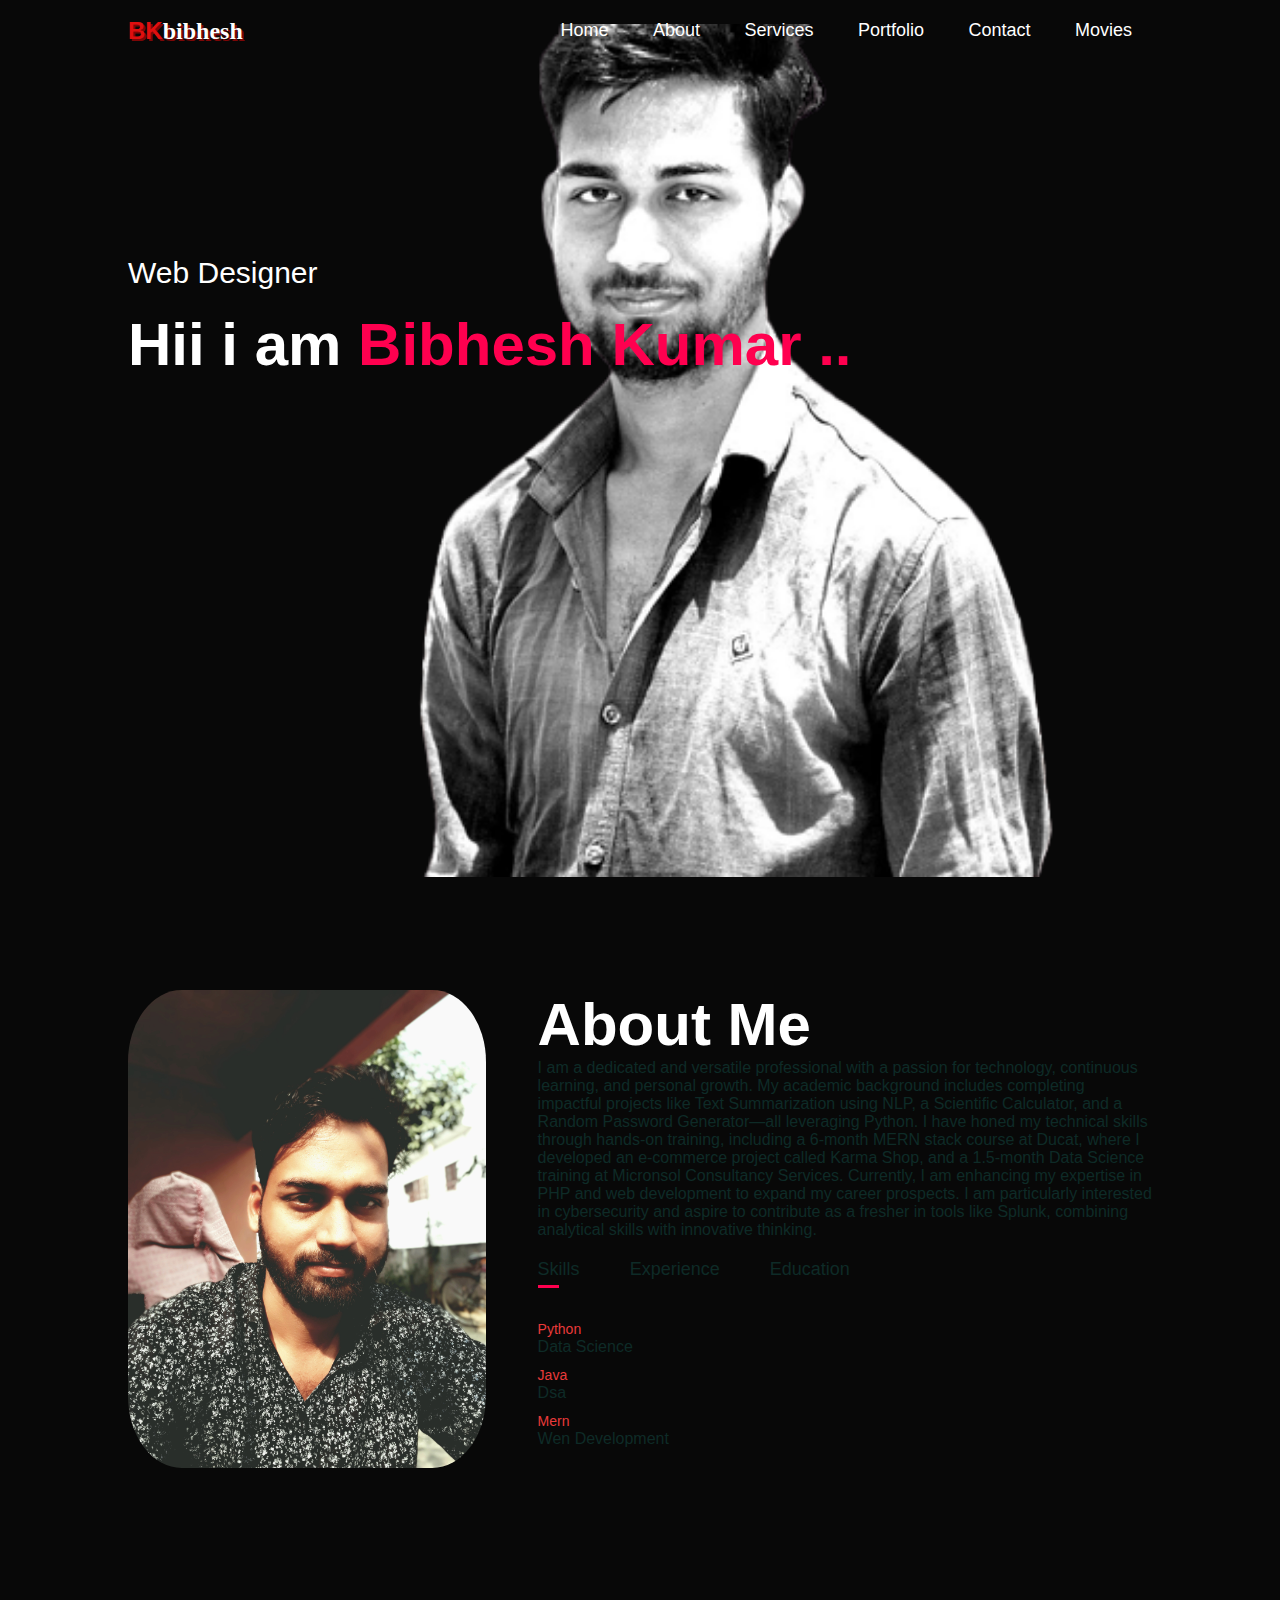
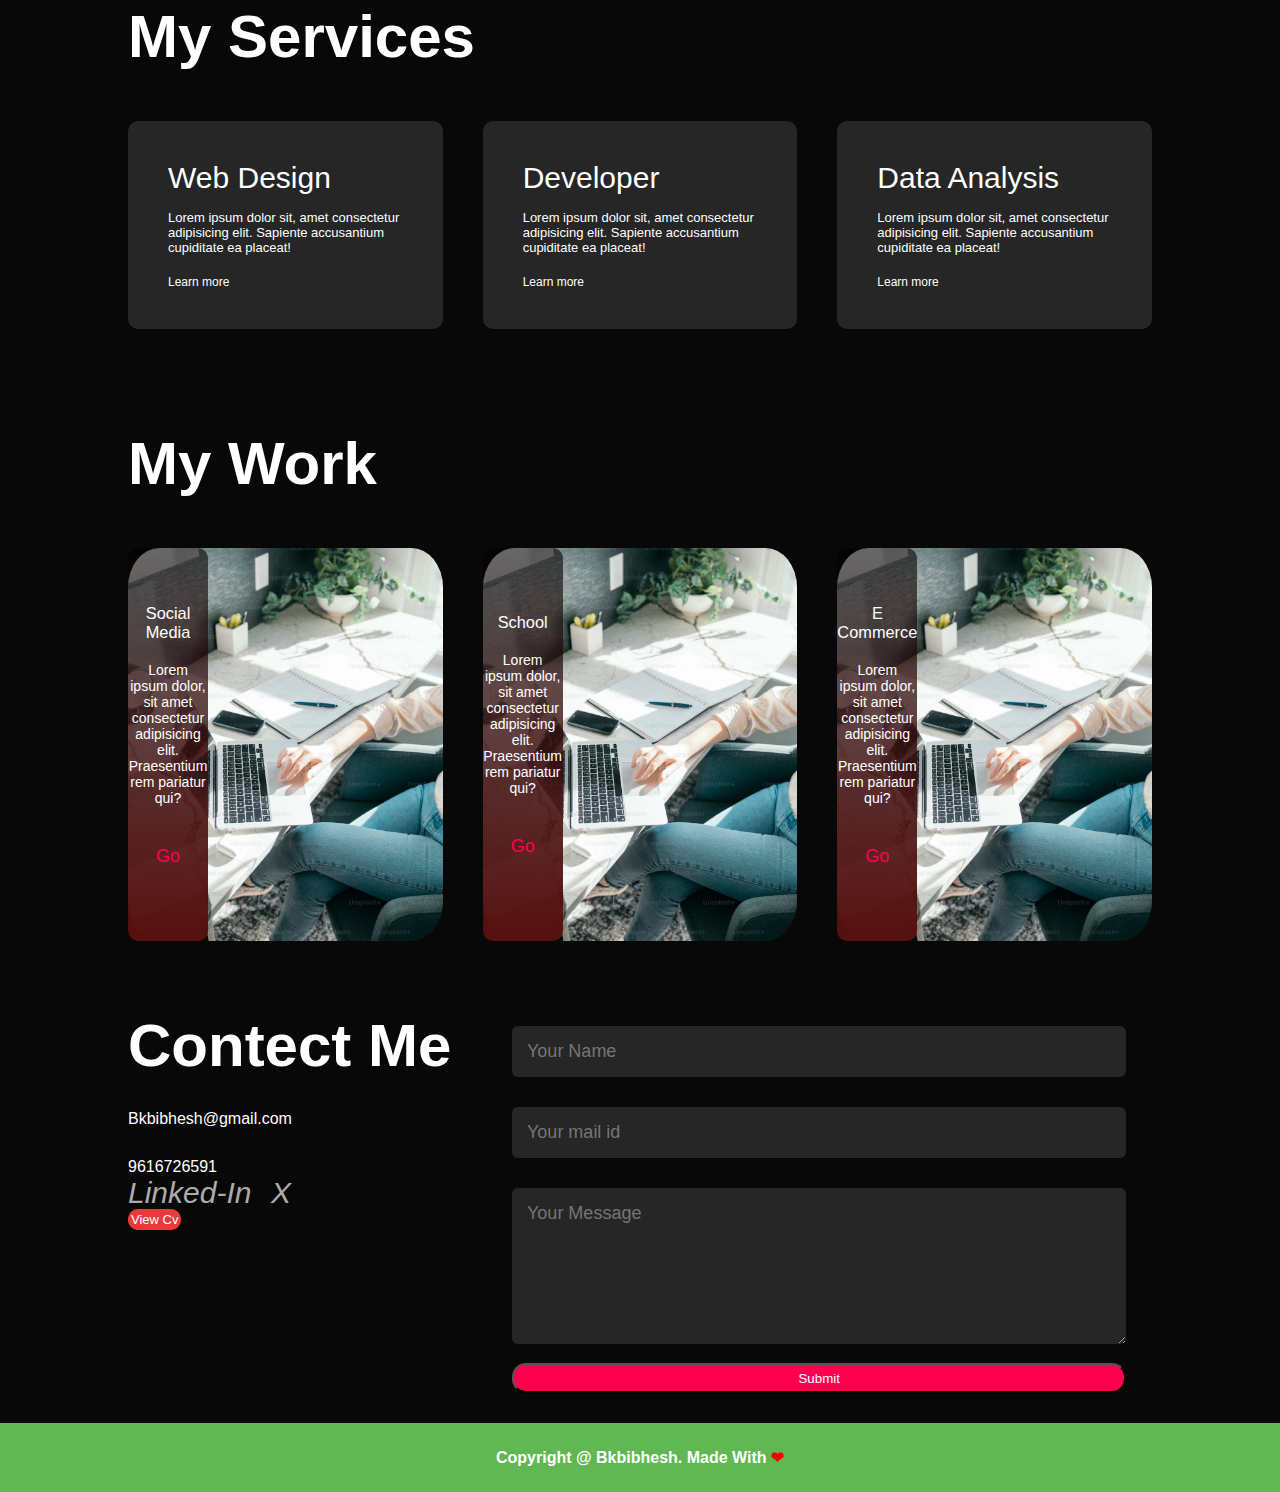
<file: index.html>
<!DOCTYPE html>
<html lang="en">

<head>
    <meta charset="UTF-8">
    <meta name="viewport" content="width=device-width, initial-scale=1.0">

    <title>Portfolio Website</title>
    <link rel="stylesheet" href="style.css">
</head>

<body>
    <div id="header">
        <div class="container">
            <nav><h2><span>BK</span>bibhesh</h2>
                <ul id="sidemenu">
                    <li><a href="#header">Home</a></li>
                    <li><a href="#about">About</a></li>
                    <li><a href="#services">Services</a></li>
                    <li><a href="#portfolio">Portfolio</a></li>
                    <li><a href="#contact">Contact</a></li>
                    <li><a href="./Movies.html">Movies</a></li>
                    <i class="menu" onclick="closemenu()">✂</i>
                </ul>
                <i class="menu" onclick="openmenu()">▤</i>
            </nav>
            <div class="header-text">
                <p>Web Designer</p>
                <h1>Hii i am <span>Bibhesh Kumar ..</span></h1>
            </div>
        </div>
    </div>
    <!-- About section -->
    <div id="about">
        <div class="container">
            <div class="row">
                <div class="about-col-1">
                    <img src="./smallabout.jpg" alt="">
                </div>
                <div class="about-col-2">
                    <h1 class="subtitle">About Me</h1>
                    <p>I am a dedicated and versatile professional with a passion for technology, continuous learning, and personal growth. My academic background includes completing impactful projects like Text Summarization using NLP, a Scientific Calculator, and a Random Password Generator—all leveraging Python. I have honed my technical skills through hands-on training, including a 6-month MERN stack course at Ducat, where I developed an e-commerce project called Karma Shop, and a 1.5-month Data Science training at Micronsol Consultancy Services. Currently, I am enhancing my expertise in PHP and web development to expand my career prospects. I am particularly interested in cybersecurity and aspire to contribute as a fresher in tools like Splunk, combining analytical skills with innovative thinking.</p>
                        <div class="tab-titles">
                            <p class="tablinks activelink" onclick="opntab('skills')">Skills</p>
                            <p class="tablinks" onclick="opntab('exp')">Experience</p>
                            <p class="tablinks" onclick="opntab('edu')">Education</p>
                        </div>
                        <div class="tab-contents active-tab" id="skills">
                            <ul>
                                <li><span>Python</span><br>Data Science</li>
                                <li><span>Java</span><br>Dsa</li>
                                <li><span>Mern</span><br>Wen Development</li>
                            </ul>
                        </div>
                        <div class="tab-contents" id="exp">
                            <ul>
                                <li><span>Python</span><br>Freasher</li>
                                <li><span>Java</span><br>Freasher</li>
                                <li><span>Mern</span><br>Freasher</li>
                                
                            </ul>
                        </div>
                        <div class="tab-contents" id="edu">
                            <ul>
                                
                                <li><span>Diploma</span><br></li>
                                <li><span>B.tech</span><br></li>
                            </ul>
                        </div>
                </div>
            </div>
        </div>
    </div>

    <!-- Services -->
    <div id='services'>
    <div class="services">
        <div class="container">
            <h1 class="subtitle">My Services</h1>
            <div class="services-list">
                <div><h2>Web Design</h2>
                <p>Lorem ipsum dolor sit, amet consectetur adipisicing elit.
                     Sapiente accusantium cupiditate ea placeat!</p>
                     <a href="#">Learn more</a>
                </div>
                <div><h2>Developer</h2>
                    <p>Lorem ipsum dolor sit, amet consectetur adipisicing elit.
                         Sapiente accusantium cupiditate ea placeat!</p>
                         <a href="#">Learn more</a>
                    </div>
                    <div><h2>Data Analysis</h2>
                        <p>Lorem ipsum dolor sit, amet consectetur adipisicing elit.
                             Sapiente accusantium cupiditate ea placeat!</p>
                             <a href="#">Learn more</a>
                        </div>
            </div>
        </div>
    </div>
    </div>
<!-- Portfolio -->
<div id="portfolio">
    <div class="container">
        <h1 class="subtitle">My Work</h1>
        <div class="work-list">
            <div class="work">
                <img src="./workimage.jpg" alt="">
                <div class="layer">
                    <h3>Social Media</h3>
                    <p>Lorem ipsum dolor, sit amet consectetur
                         adipisicing elit. Praesentium rem pariatur qui?</p>
                         <a href="#">Go</a>
                </div>
            </div>
            <div class="work">
                <img src="./workimage.jpg" alt="">
                <div class="layer">
                    <h3>School</h3>
                    <p>Lorem ipsum dolor, sit amet consectetur
                         adipisicing elit. Praesentium rem pariatur qui?</p>
                         <a href="#">Go</a>
                </div>
            </div>
            <div class="work">
                <img src="./workimage.jpg" alt="">
                <div class="layer">
                    <h3>E Commerce</h3>
                    <p>Lorem ipsum dolor, sit amet consectetur
                         adipisicing elit. Praesentium rem pariatur qui?</p>
                         <a href="#">Go</a>
                </div>
            </div>
        </div>
    </div>
</div>
<!-- contect -->
<div id="contact">
    <div class="container">
        <div class="row">
            <div class="contect-left">
                <h1 class="subtitle">Contect Me</h1>
                <p>Bkbibhesh@gmail.com</p>
                <p>9616726591</p>
                <div class="social-icons">
                    <a href="https://www.linkedin.com/in/bkbibhesh/"><i>Linked-In</i></a>
                    <a href="https://twitter.com/bkbibhesh"><i>X</i></a>
                </div>
                <a href="https://drive.google.com/file/d/1AqlP68u1-KNv09XSLN0X1QtDvUCaHCiW/view?usp=sharing" id="btn-view" class="btn" target="_blank">View Cv</a>
            </div>
            <div class="contect-right">
            <form name='submit-to-google-sheet'>
                <input type="text" name="name" placeholder="Your Name" required>
                <input type="email" name="email" placeholder="Your mail id" required>
                <textarea name="message" rows="6" placeholder="Your Message"></textarea>
                <button class="btn btn2" type="submit">Submit</button>
            </form>
                </div>
            <span id="msg"></span>
        </div>
    </div>
</div>

<div class="copyright">
    <p>Copyright @ Bkbibhesh. Made With <span id="red">❤</span></p>
</div>
<script src="./script.js"></script>
</body>
</html>
</file>
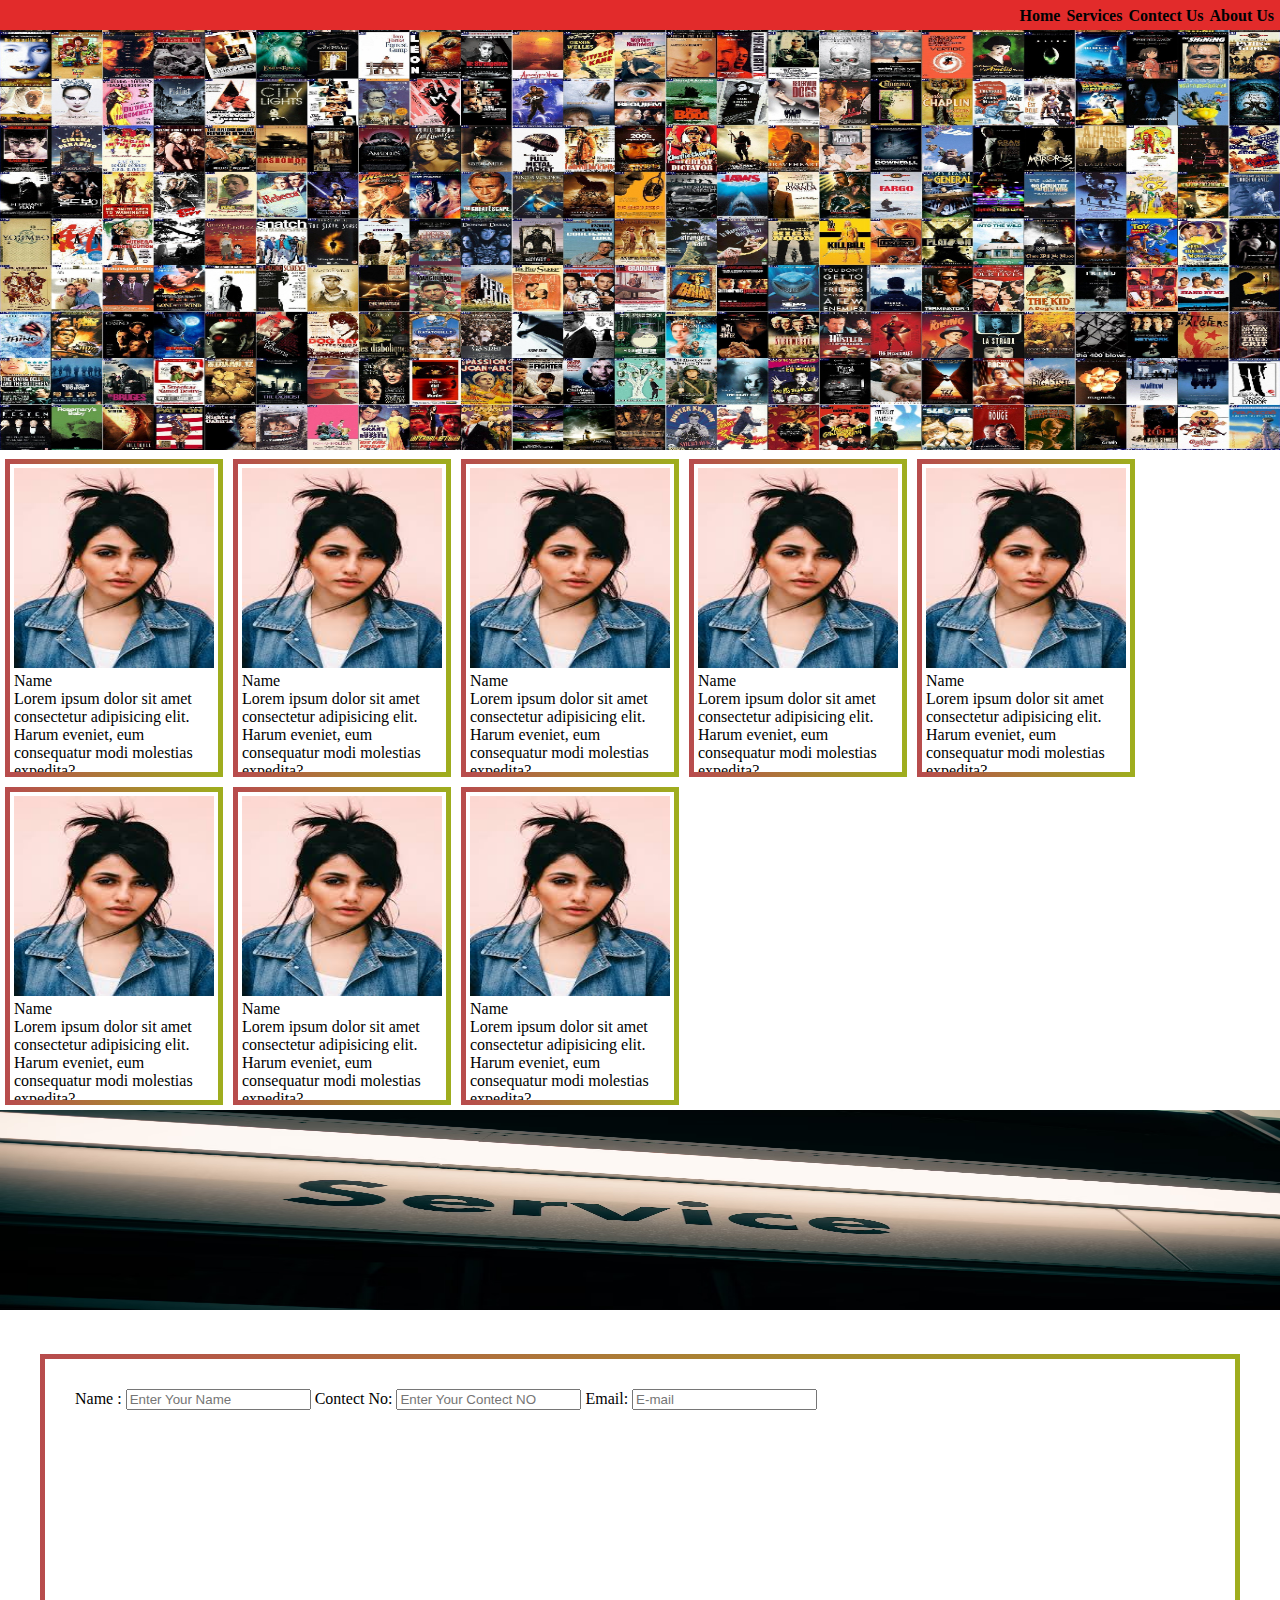
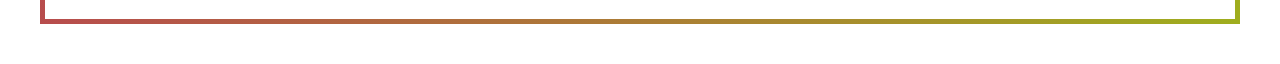
<file: Movies.html>
<!DOCTYPE html>
<html lang="en">

<head>
    <meta charset="UTF-8">
    <meta name="viewport" content="width=device-width, initial-scale=1.0">
    <title>Website</title>
    <link rel="stylesheet" href="mstyle.css">
</head>

<body>
    <header class="header">
        <ul class="list">
           
            <li ><a href="#home">Home</a></li>
            <li><a href="#services">Services</a></li>
            <li><a href="#contect">Contect Us</a></li>
             <li><a href="#about">About Us</a></li>
           
        </ul>
    </header>
    <div class="imagefirst" id="home">
        <img src="./many.jpg" alt="" id="fix">
    </div>
    <div class="cards">
        <div class="card">
            <img src="./wmen.jpg" alt="">
            <div class="name">Name</div>
            <div class="des">Lorem ipsum dolor sit amet
                consectetur adipisicing elit.
                Harum eveniet, eum consequatur modi molestias expedita?</div>

        </div>
        <div class="card">
            <img src="./wmen.jpg" alt="" id="card">
            <div class="name">Name</div>
            <div class="des">Lorem ipsum dolor sit amet
                consectetur adipisicing elit.
                Harum eveniet, eum consequatur modi molestias expedita?</div>

        </div>
        <div class="card">
            <img src="./wmen.jpg" alt="">
            <div class="name">Name</div>
            <div class="des">Lorem ipsum dolor sit amet
                consectetur adipisicing elit.
                Harum eveniet, eum consequatur modi molestias expedita?</div>

        </div>
        <div class="card">
            <img src="./wmen.jpg" alt="">
            <div class="name">Name</div>
            <div class="des">Lorem ipsum dolor sit amet
                consectetur adipisicing elit.
                Harum eveniet, eum consequatur modi molestias expedita?</div>

        </div>
        <div class="card">
            <img src="./wmen.jpg" alt="">
            <div class="name">Name</div>
            <div class="des">Lorem ipsum dolor sit amet
                consectetur adipisicing elit.
                Harum eveniet, eum consequatur modi molestias expedita?</div>

        </div>
        <div class="card">
            <img src="./wmen.jpg" alt="">
            <div class="name">Name</div>
            <div class="des">Lorem ipsum dolor sit amet
                consectetur adipisicing elit.
                Harum eveniet, eum consequatur modi molestias expedita?</div>

        </div>
        <div class="card">
            <img src="./wmen.jpg" alt="">
            <div class="name">Name</div>
            <div class="des">Lorem ipsum dolor sit amet
                consectetur adipisicing elit.
                Harum eveniet, eum consequatur modi molestias expedita?</div>

        </div>
        <div class="card">
            <img src="./wmen.jpg" alt="">
            <div class="name">Name</div>
            <div class="des">Lorem ipsum dolor sit amet
                consectetur adipisicing elit.
                Harum eveniet, eum consequatur modi molestias expedita?</div>

        </div>
    </div>
    <div class="services" id="services">
        <img src="./services.jpg" alt="">
    </div>

    <div class="contect" id="contect">
        <form action="">
            Name : <input type="text" placeholder="Enter Your Name">
            Contect No: <input type="text" placeholder="Enter Your Contect NO">
            Email: <input type="email" placeholder="E-mail">
        </form>
    </div>
</body>

</html>
</file>
<file: style.css>
*{
    margin: 0;
    padding: 0;
    font-family: 'Poppins',sans-serif;
    box-sizing: border-box;
}
html{
    scroll-behavior: smooth;
}
body{
    background: #080808;
    color: #fff;
}
#header{
    width: 100%;
    height: 100vh;
    background-image: url('./bigbg.png');
    background-repeat: no-repeat;
    background-position: center;
    background-size:contain;

}
.container{
    padding: 10px 10%;
}
nav{
    display: flex;
    align-items: center;
    justify-content: space-between;
    flex-wrap: wrap;
}
nav h2{
    text-shadow: 2px 2px #940606d7;
    font-family: cursive;
}
nav h2 span{
    color: #df0f0f;
    text-decoration: double;
   
}
.logo{
    width: 140px;

}
nav ul li{
    display: inline-block;
    list-style: none;
    margin: 10px 20px;

}
nav ul li a{
    color: #fff;
    text-decoration: none;
    font-size: 18px;
    position: relative;
}
nav ul li a::after{
    content: '';
    width: 0px;
    height: 3px;
    background: #ff004f;
    position: absolute;
    left: 0;
    bottom: -6px;
    transition: 0.5s;

}
nav ul li a:hover::after{
    width: 100%;
}
.header-text{
    margin-top: 20%;
    font-size: 30px;
}
.header-text h1{
    font-size: 60px;
    margin-top: 20px;
}
.header-text span{
    color:#ff004f;
}

/* about section */
#about{
    padding: 80px 0px;
    color: #0e2b27
}
.row{
    display: flex;
    justify-content: space-between;
    flex-wrap: wrap;
}
.about-col-1{
    flex-basis: 35%;
}
.about-col-1 img{
    width: 100%;
    border-radius: 15%;

}
.about-col-2{
    flex-basis: 60%;
}
.subtitle{
    font-size: 60px;
    font-weight: 600;
    color: #fff;
}
.tab-titles{
    display: flex;
    margin: 20px 0 40px;
}
.tablinks{
    margin-right: 50px;
    font-size: 18px;
    font-weight: 500;
    cursor: pointer;
    position: relative;
}
.tablinks::after{
    content: '';
    width: 0;
    height: 3px;
    background: #ff004f;
    position: absolute;
    left: 0;
    bottom: -8px;
    transition: 0.5s;
}
.tablinks.activelink::after{
    width: 50%;
}
.tab-contents ul li{
    list-style: none;
    margin: 10px 0;

}
.tab-contents ul li span{
    color: #e93a3a;
    font-size: 14px;
}
.tab-contents{
    display: none;
}
.tab-contents.active-tab{
    display: block;
}

/* Services */
.services{
    padding: 30px 0;
}
.services-list{
    display: grid;
    grid-template-columns: repeat(auto-fit,minmax(250px,1fr));
    grid-gap: 40px;
    margin-top: 50px;
}
.services-list div{
    background: #262626;
    padding: 40px;
    font-size: 13px;
    font-weight: 300;
    border-radius: 10px;
    transition: background 0.5s,transform 0.5s;
}
.services-list div h2{
    font-size: 30px;
    font-weight: 500;
    margin-bottom: 15px;
}
.services-list div a{
    text-decoration: none;
    color: #fff;
    font-size: 12px;
    margin-top: 20px;
    display: inline-block;
}
.services-list div:hover{
    background-color: #ff004f;
    transform: translatey(-10px);
}
/* portfolio */
#portfolio{
    padding: 50px 0;

}
.work-list{
    display: grid;
    grid-template-columns: repeat(auto-fit,minmax(250px,1fr));
    grid-gap: 40px;
    margin-top: 50px;
}
.work{
    border-radius: 10px;
    position: relative;
    overflow: hidden;
}
.work img{
    width: 100%;
    border-radius: 10%;
    display: block;
    transition: transform 0.5s;


}
.layer{
    width: 0;
    height: 100%;
    background: linear-gradient(rgba(0, 0, 0, 0.589),rgb(88, 16, 16));
    border-radius: 10px;
    position: absolute;
    bottom: 0;
    overflow: hidden;
    display: flex;
    align-items: center;
    justify-content: center;
    flex-direction: column;
    padding: 0 40px;
    text-align: center;
    font-size: 14px;
    transition: height 0.5s;

}
.layer h3{
    font-weight: 500;
    margin-bottom: 20px;
}
.layer a{
    margin-top: 20px;
    color: #ff004f;
    text-decoration: none;
    font-size: 18px;
    line-height: 60px;
    border-radius: 50%;
    text-align: center;
}
.work:hover img{
    transform:scale(1.1);

}
.work:hover .layer{
    height: 100%;
}
/* Contect me */
.contect-left{
    flex-basis: 35%;
}
.contect-right{
    flex-basis: 60%;
}
.contect-left p{
    margin-top: 30px ;
}
.social-icons a{
    text-decoration: none;
    font-size: 30px;
    margin-right: 15px;
    color: #ababab;
    display: inline-block;
}
.btn{
    color: #fff;
    background-color: #ff004f;
    border-radius: 14px;
    height: 30px;
    width: 40px;
}
.social-icons a:hover{
    color: #ff004f;
    transform: translateY(-5 );
}
#btn-view{
    text-decoration: none;
    background-color: #e93a3a;
    font-size: small;
    border: solid #e93a3a;  
}
#btn-view:hover{
    background-color: #ff004f;
    text-decoration: none;
    font-weight: 500;
    color: #fff;
}
.contect-right form{
    width: 100%;

}
form input,form textarea{
    width: 100%;
    border: 0;
    outline: none;
    background-color: #262626;
    padding: 15px;
    margin: 15px 0;
    color:#fff;
    font-size: 18px;
    border-radius: 6px;

}
form .btn2{
  width: 100%;
}
#red{
    color: red;
}
.copyright {
    width: 100%;
    text-align: center;
    padding: 25px 0;
    font-weight: 600;
    margin-top: 20px;
    background-color: #61b752;
    
}

nav .menu{
    display: none;
}
#msg{
    color: #61b752;
    margin-top: -50px;
    display: block;
}
/* Responsive */
@media only screen and (max-width:600px){
    #header{
        background-image: url('./smallabout.jpg');
    }
    .header-text{
        margin-top: 100%;
        font-size: 16px;

    }
    .header-text h1{
         font-size: 30px;
    }
    nav .menu{
        display: block;
        font-size: 25px;
        cursor: pointer;
    }
    nav ul{
        background: #ff004f;
        position: fixed;
        top: 0;
        right: -200px;
        width: 200px;
        height: 100vh;
        padding-top: 50px;
        z-index: 2;
        transition: right 0.5s;

    }
    nav ul li{
        display: block;
        margin: 25px;
    }
    nav ul .menu{
        position: absolute;
        top: 25px;
        left: 25px;
        cursor: pointer;

    }
    .subtitle{
        font-size: 40px;
    }
    .about-col-1,.about-col-2{
        flex-basis:100% ;
    }
    .about-col-1{
        margin-bottom: 30px;
    }
    .about-col-2{
        font-size: 14px;
    }
    .tablinks{
        font-size: 16px;
        margin-right: 20px;
    }
    .contect-left,.contect-right{
        flex-basis: 100%;
    }
    .copyright{
        font-size: 40px;
        text-align: center;
    }
}



/* Movies */
</file>
<file: mstyle.css>
*{
    margin: 0;
}
.header{
    background-color: rgb(226, 43, 43);
    width: 100%;
    height: 30px;
    position: fixed;
   
}
.list{
    display: flex;
    list-style: none;
    justify-content: right;
    padding: 3px
}
li{
    margin: 4px 3px;
}
/* style for link */
a:link {
    color: #000203; /* Blue color for unvisited links */
    text-decoration: none; /* Remove underlines by default */
    font-weight: bold; /* Make the text bold */
}

/* Style for visited links */
a:visited {
    color: #9933cc; /* Purple color for visited links */
}

/* Style for links when hovered over */
a:hover {
    color: #ff6600; /* Orange color on hover */
    
}

/* Style for active links (clicked) */
a:active {
    color: #cc0000; /* Red color when clicked */
}
/* end */
.imagefirst #fix{
    width: 100%;
    height: 50vh;
}
.cards{
    display: flex;
    width: 100%;
    flex-wrap: wrap;
   
}
.card{
    height: 300px;
    overflow: hidden;
    width: 200px;
    border-width: 5px;
    border-style: solid;
    border-image: linear-gradient(to right, rgba(160, 18, 18, 0.753), rgb(159, 173, 30)) 1;
    padding: 4px;
    margin: 5px;
}
img {
    width: 100%;
    height: 200px;
}
.contect{
    height: 200px;
    border: solid 5px;
    border-image: linear-gradient(to right, rgba(160, 18, 18, 0.753), rgb(159, 173, 30)) 1;
    display: flex;
    text-align: center;
    flex-wrap: nowrap;
    padding: 30px;
    margin: 40px;
}
</file>
